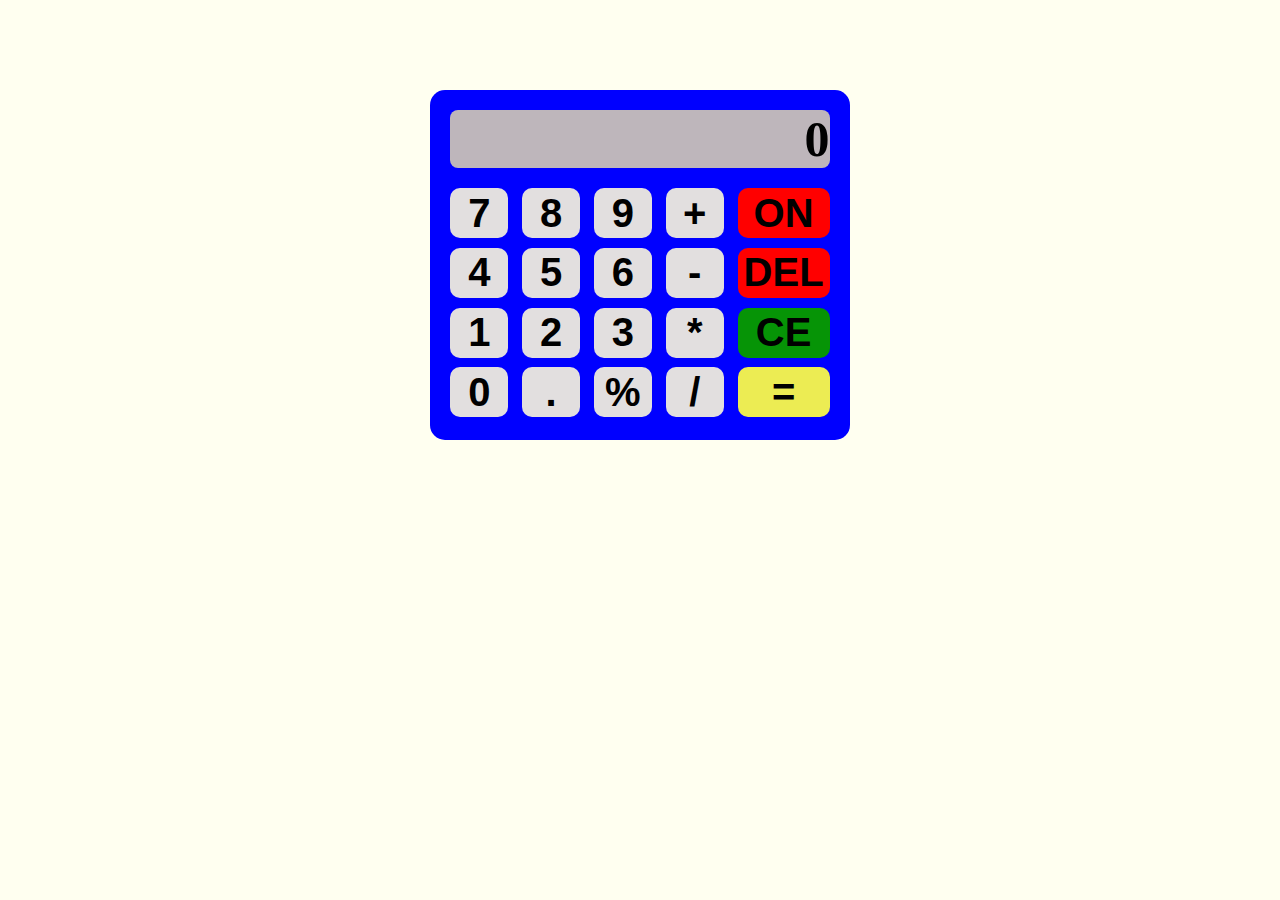
<file: calc.html>
<!DOCTYPE html>
<html lang="en">
<head>
    <meta charset="UTF-8">
    <meta name="viewport" content="width=device-width, initial-scale=1.0">
    <title>Calculator</title>
     <link rel = "stylesheet" href = "calcstyle.css">
</head>
<body>
       <div class="main">
            <div class="space">0</div>
            <div class="button">
                <button class="btn">7</button>
                <button class="btn">8</button>
                <button class="btn">9</button>
                <button class="btn">+</button>
                <button class="btn color">ON</button>
                <button class="btn">4</button>
                <button class="btn">5</button>
                <button class="btn">6</button>
                <button class="btn">-</button>
                <button class="btn color">DEL</button>
                <button class="btn">1</button> 
                <button class="btn">2</button>
                <button class="btn">3</button>
                <button class="btn">*</button>
                <button class="btn color-2">CE</button>
                <button class="btn">0</button>
                <button class="btn">.</button>
                <button class="btn">%</button>
                <button class="btn">/</button>
                <button class="btn color-3">=</button>
                
        </div>
       </div>
<script>
    let btn = document.querySelectorAll(".btn");
    let space = document.querySelector(".space");
    let val = '';   
    
     btn.forEach( (btn) => {
         btn.addEventListener("click", (e)=> {
            let value = e.target.innerHTML;
            
         if(value == "=")
         {
            val = eval(val);
            space.innerText = val;
         }
         else if(value == "CE")
         {
            val = '';
            space.innerText = val;
         }
         else if(value == "ON")
         {
            space.innerText="0"; 
             val='';
         }
         else if(value == "DEL")
            {
              space.innerText = val.substring(0,val.length-1);
              val = space.innerText;
            } 
         
        else{
             val += value;
             space.innerText = val;
        }  
         })
     });

    
</script>
</body>
</html>
</file>
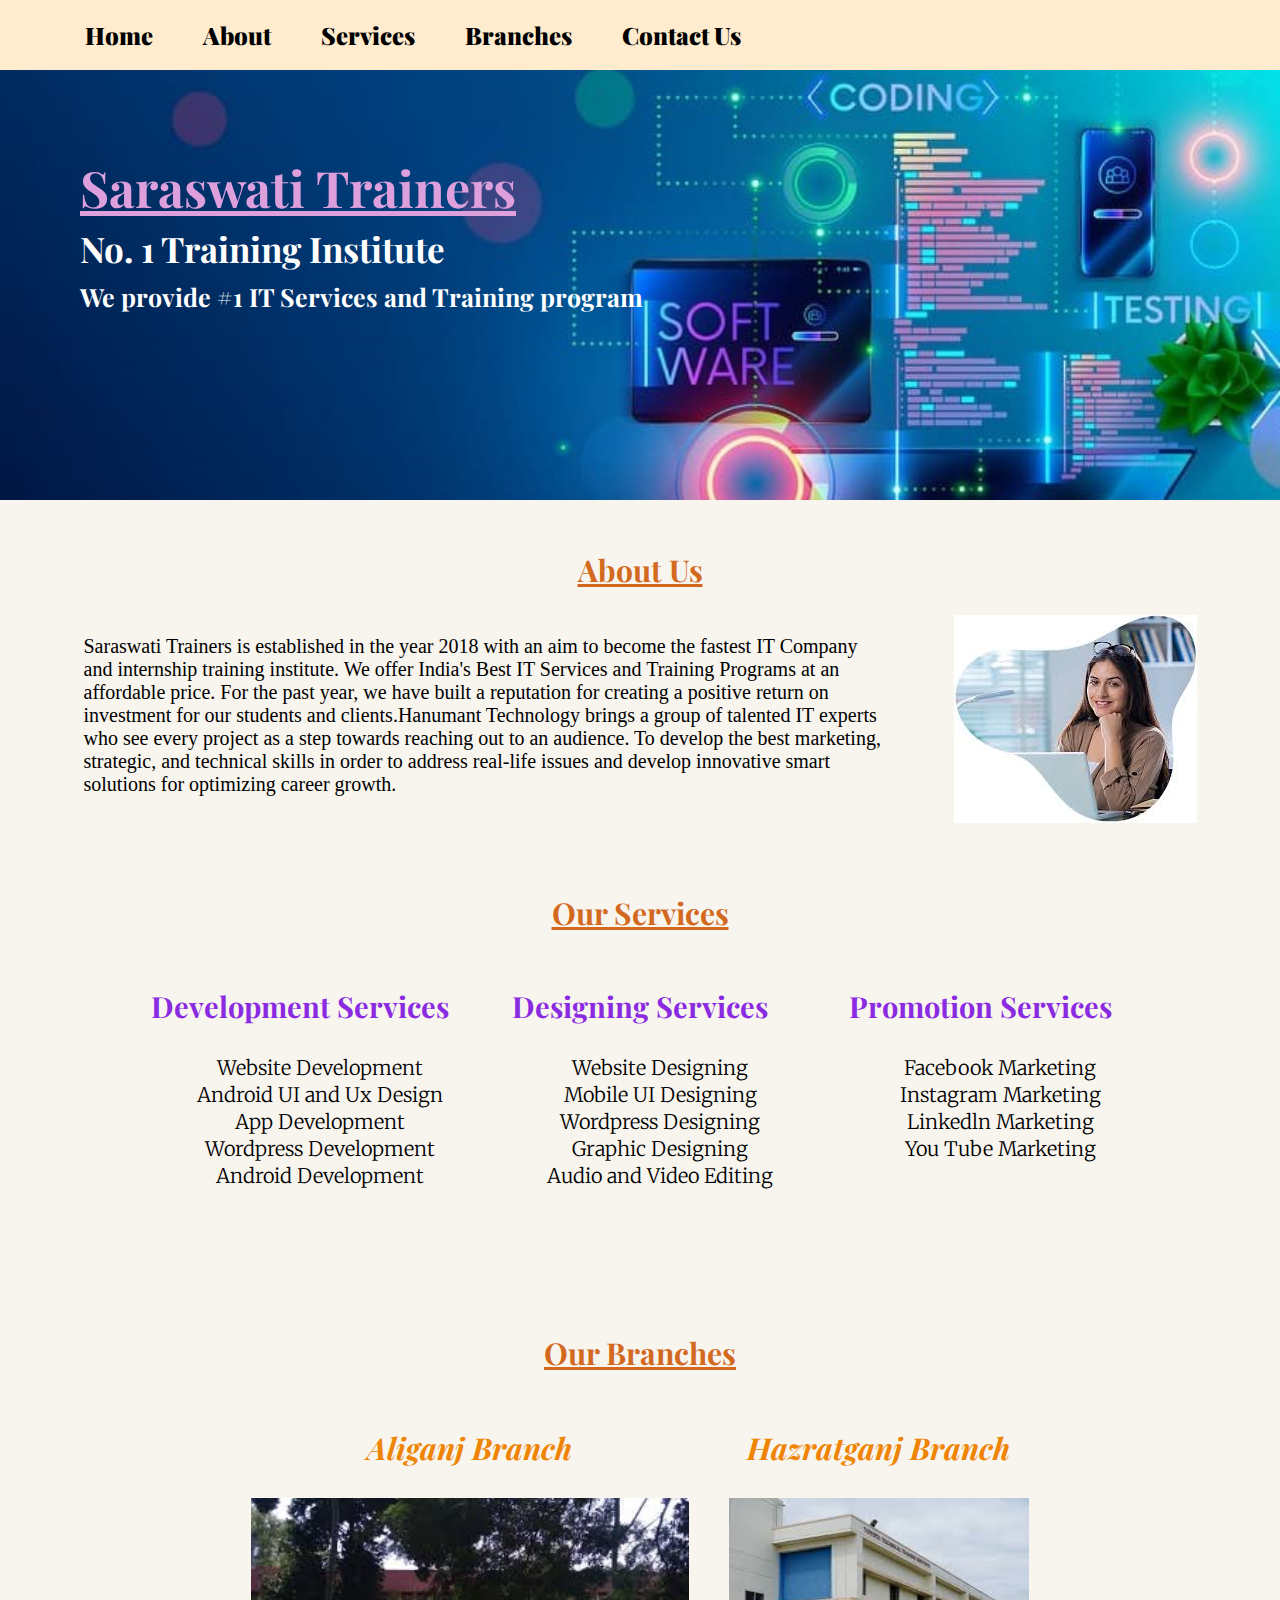
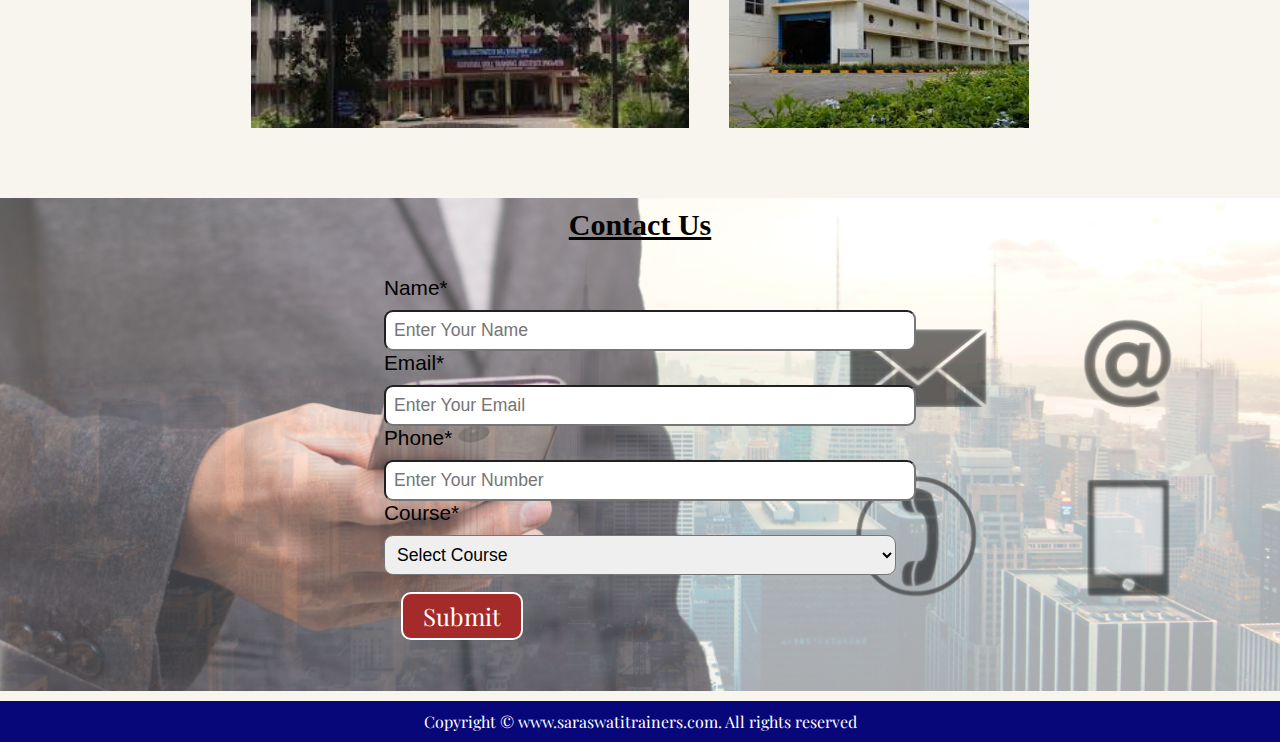
<file: landingpage.html>
<!DOCTYPE html>
<html lang="en">
<head>
    <meta charset="UTF-8">
    <meta name="viewport" content="width=device-width, initial-scale=1.0">
    <title>Saraswati Trainers</title>
    <link rel="stylesheet" href="lpstyle.css">
     <link rel="preconnect" href="https://fonts.googleapis.com">
<link rel="preconnect" href="https://fonts.gstatic.com" crossorigin>
<link href="https://fonts.googleapis.com/css2?family=Playfair+Display:ital,wght@0,400..900;1,400..900&display=swap" rel="stylesheet">
<link rel="preconnect" href="https://fonts.gstatic.com" crossorigin>
<link href="https://fonts.googleapis.com/css2?family=Merriweather:ital,wght@0,300;0,400;0,700;0,900;1,300;1,400;1,700;1,900&family=Playfair+Display:ital,wght@0,400..900;1,400..900&display=swap" rel="stylesheet">
</head>
<body>
 <header id="heading">
        <nav>    
            <ul>
                <li class="list"><a href="#heading">Home</a></li>
                <li class="list"><a href="#about">About</a></li>
                <li class="list"><a href="#services">Services</a></li>
                <li class="list"><a href="#branches">Branches</a></li>
                <li class="list"><a href="#contact">Contact Us</a></li>
            </ul>
        </nav>
        <div class="heading">
        <h1>Saraswati Trainers</h1>
        <h3>No. 1 Training Institute</h3>
        <h5>We provide #1 IT Services and Training program </h5>
        </div>
    </header>
    <section id="about">
        <h2>About Us</h2>
        <div>
        <p>Saraswati Trainers is established in the year 2018 with an aim to become the fastest IT Company and internship training institute. We offer India's Best IT Services and Training Programs at an affordable price. For the past year, we have built a reputation for creating a positive return on investment for our students and clients.Hanumant Technology brings a group of talented IT experts who see every project as a step towards reaching out to an audience. To develop the best marketing, strategic, and technical skills in order to address real-life issues and develop innovative smart solutions for optimizing career growth.
            </p>
            <img src ="images.jfif">
            </div>
    </section>
    <section id="services">
        <h2>Our Services</h2>
        <div class="courses">
            <div class="develop">
                <h3>Development Services</h3>
                    <ul>
                  <li>Website Development</li>
                  <li>Android UI and Ux Design</li>
                  <li>App Development</li>
                  <li>Wordpress Development</li>
                  <li>Android Development</li>
                    </ul>
              </div>
              <div class="design">
                <h3>Designing Services</h3>
                    <ul>
                        <li> Website Designing</li>
                        <li> Mobile UI Designing</li>
                        <li> Wordpress Designing</li>
                        <li> Graphic Designing</li>
                        <li> Audio and Video Editing</li>
                    </ul>
                </div>
            <div class="promote">
                <h3>Promotion Services</h3>
                    <ul>
                        <li> Facebook Marketing</li>
                        <li> Instagram Marketing</li>
                        <li>Linkedln Marketing</li>
                        <li>You Tube Marketing</li>
                        </ul>
                </div>
            </div>
    
    </section>
    <section id="branches">
        <h2>Our Branches</h2>
        <div class="sub-branch">
            <div class="branch-1">
                <h3>Aliganj Branch</h3>
                <img src="images (1).jfif" height="230x">
            </div>
            <div class="branch-2">
                <h3>Hazratganj Branch</h3>
                <img src="images (2).jfif" width="300px" height="230px">
            </div>
        </div>
    </section>
    <section id="contact">
        <h2>Contact Us</h2>
        <div id="contact-box">
            <form action="" id="contact-form">
                <div class="form-group">
                    <label for="name">Name*</label>
                    <input type="text" name ="name" id="name" placeholder="Enter Your Name"required>
                </div>
                <div class="form-group">
                    <label for="email">Email*</label>
                    <input type="email" name ="email" id="email" placeholder="Enter Your Email"required>
                </div>
                <div class="form-group">
                    <label for="phone">Phone*</label>
                    <input type="number" name ="phone" id="phone" placeholder="Enter Your Number"required>
                </div>
                <div class="form-group">
                    <label for="course">Course*</label>
                    <select name="course"required>
                        <option value="">Select Course</option>
                        <option value="bca">Development </option>
                        <option value="ba">Designing</option>
                        <option value="bsc">Promotion</option>
                    </select>
                </div>
                <button class="btn" type="submit" id="submitBtn">Submit</button>
            </form>
            </div>
            </section>
        
            <footer>
                <div class="center">
                    Copyright &copy; www.saraswatitrainers.com. All rights reserved
                </div> 
            </footer>
            <div id="popup"class="popup">
                <div class="popup-content">
                    <span class="close" onclick="closePopup()">&times;</span>
                    <p>Form submitted Successfully!</p>
                </div>
            </div>
                <script >
                    function submitForm(event) 
                    {   
                        event.preventDefault(); 
                        const formData = new FormData(event.target);    
                         for (const [name, value] of formData.entries()) 
                         {  
                        console.log(`${name}: ${value}`); 
                         }
                         event.target.reset();    
                        document.getElementById("popup").style.display = "block"; 
                    }
                    function closePopup() {    
                       document.getElementById("popup").style.display = "none"; 
                    }
                    document.getElementById("contact-form").addEventListener("submit", submitForm);  

                </script>
</body>
</html>
</file>
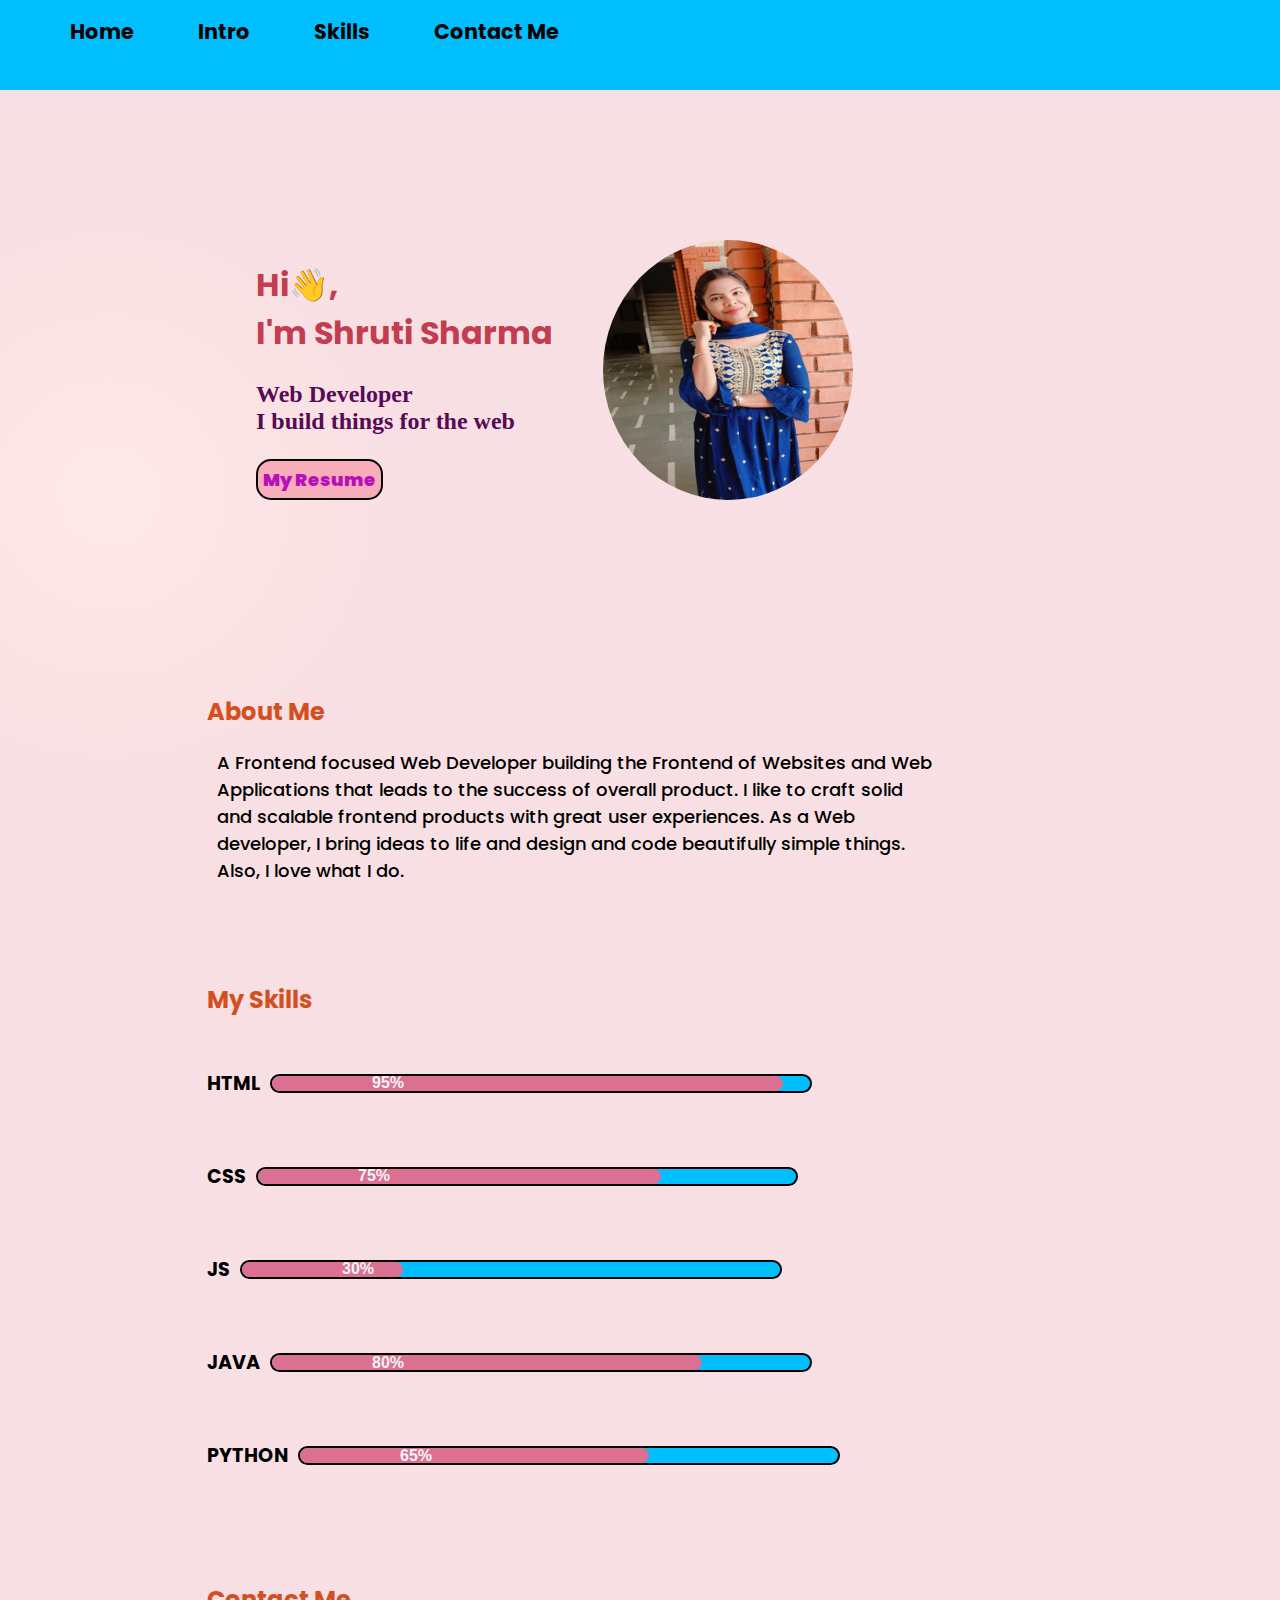
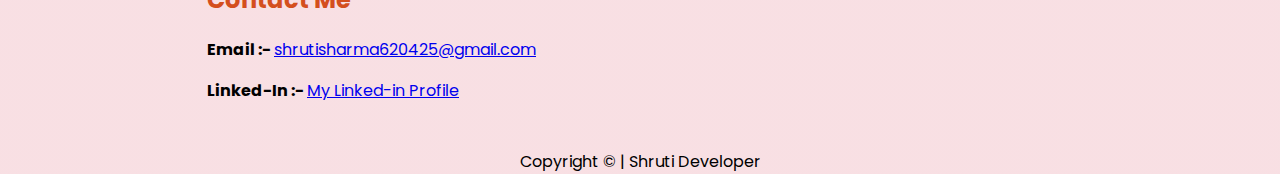
<file: portfolio.html>
<!DOCTYPE html>
<html lang="en">
<head>
    <meta charset="UTF-8">
    <meta name="viewport" content="width=device-width, initial-scale=1.0">
    <title>Portfolio</title>
    <link rel="stylesheet" href="portfoliostyle.css">
    <link rel="preconnect" href="https://fonts.googleapis.com">
<link rel="preconnect" href="https://fonts.gstatic.com" crossorigin>
<link href="https://fonts.googleapis.com/css2?family=Poppins:ital,wght@0,100;0,200;0,300;0,400;0,500;0,600;0,700;0,800;0,900;1,100;1,200;1,300;1,400;1,500;1,600;1,700;1,800;1,900&display=swap" rel="stylesheet">

</head>
<body>
    <div class="container">
        <div class="navbar">
            <nav>
                <ul>
                    <li><a href="#home">Home</a></li>
                    <li><a href="#intro">Intro</a></li>
                    <li><a href="#skills">Skills</a></li>
                    <li><a href="#contact">Contact Me</a></li>
                 
            </nav>
        </div>
        <div class="main" >
            <div id="home">
               <div class="about">
                    <div class="info">
                    <h1> Hi👋, <br> I'm Shruti Sharma</h1>
                    <h3>Web Developer<br>I build things for the web </h3>
                    <button class="btn"><a href="Resume.docx">My Resume</a></button>
                     </div>
                 </div>
                  <div class="image">
                    <img src="shruti.jpg"height="260px"width="250px">
                   </div>
               </div>

               <div id="intro">
                <h2>About Me</h2>
                <p>
                    A Frontend focused Web Developer building the Frontend of Websites and Web Applications that leads to the success of overall product. I like to craft solid and scalable frontend products with great user experiences. As a Web developer, I bring ideas to life and design and code beautifully simple things. Also, I love what I do. 
                    </p>  
               </div>
              
               <div id="skills"> 
                <h2>My Skills</h2>
                <div ><h5>HTML </h5><div class="item"><div class="ninetyfive"><p>95%</p></div></div></div>
                <div ><h5>CSS  </h5><div class="item"><div class="seventyfive"><p>75%</p></div></div></div> 
                <div ><h5>JS  </h5><div class="item"><div class="thirty"><p>30%</p></div></div></div>  
                <div ><h5>JAVA  </h5><div class="item"><div class="eighty"><p>80%</p></div></div></div> 
                <div ><h5>PYTHON  </h5><div class="item "><div class="sixtyfive"><p>65%</p></div></div></div> 
             </div>

               <div id="contact">
                <h2>Contact Me</h2>
                <p><b>Email :-  </b> <a href="shrutisharma620425@gmail.com">shrutisharma620425@gmail.com</a></p>
                <p><b>Linked-In :-  </b> <a href="https://www.linkedin.com/in/shruti-sharma-7292a3268">My Linked-in Profile</a></p>
               </div>
        </div>
        </div>
        <div class="center">
            Copyright &copy; | Shruti Developer
        </div> 
</body>
</html>
</file>
<file: calcstyle.css>
body{
    background-color:ivory;
}
.main{
    max-width:30%;
    margin:auto;
   margin-top: 90px;
    padding: 20px;
    background-color: blue;
      border-radius: 15px;  
     display: grid;
     grid-template-rows: 1fr 4fr;
     row-gap: 20px;
}
.space{
    background-color: rgba(194, 186, 186, 0.979);
    width: auto;
    border-radius:8px;
    font-size: 50px;
     font-weight: bolder;
     overflow:auto; 
     text-align: end;  
}
.button{ 
    display: grid;
    grid-template-columns: 1fr 1fr 1fr 1fr 1fr;
    column-gap: 14px;
    row-gap: 7px;
}
.btn{
    height: 50px; 
    background-color: rgb(226, 223, 223);
   border-radius: 10px;
     border: 0px;
     font-size: 40px;
     font-weight: bolder;   
     
}
.btn:hover{
    cursor:pointer;
    opacity:0.8;
}
 .color{
    background-color: red;
 }
 .color-2{
    background-color: rgb(6, 148, 6);
 }
 .color-3{
    background-color: rgb(236, 236, 83);
 }
</file>
<file: lpstyle.css>
body {
    margin:0px;
    padding:0px;
    background-color: rgb(248, 244, 238);
}
html{
    scroll-behavior: smooth;
}
header{
    background-image: url("institute.jpg");
    height: 500px;
    width: 100vw;
    background-size: 100vw;
    background-repeat: no-repeat;
     margin-bottom: 50px;
    }
li{
    list-style-type: none;
    display : inline;
    padding: 1px;
    margin-left: 44px;
    font-size: 20px;
    font-family: "Playfair Display", serif;
    font-weight: bold;
}
header nav ul li a{
    text-decoration: none;
    color:rgb(83, 83, 165);
    color: black;
    font-weight: bolder;
    font-size: x-large;
}
nav{
    background-color: blanchedalmond;
    width:100vw;
    margin: 0px;
    padding: 3px 0px 3px 0px;
}
.heading{
    padding: 80px;
    padding-left: 50px;
    margin-left: 30px;
}
.heading h1{
     line-height: 8px;  
    font-size: 50px;
    text-decoration: underline;
    font-weight: bolder;
    color: plum;
    font-family: "Playfair Display", serif;
}
.heading h3{
   font-size: 35px;
  margin: auto;
   color: white;
   font-family: "Playfair Display", serif;
}
.heading h5{  
    margin: auto;
    padding-top: 8px;
   font-size: 25px;
   color:  white;
   font-family: "Playfair Display", serif;
}
#about h2{
    text-align: center;
    font-weight: bold;
    font-size: 30px;
    font-family: "Playfair Display", serif;
    color:chocolate;
    text-decoration-line: underline;
}
#about p{
    font-size: 20px;
    width: 800px;
}
#about div {
       display:flex;
       flex-direction: row;
       justify-content: center;
       gap: 70px;
}
#services{
    width:100vw;
    margin: 70px auto 0px auto;
}
#services h2{
    text-align: center;
    font-weight: bold;
    font-size: 30px;
    font-family: "Playfair Display", serif;
    color:chocolate;
    text-decoration-line: underline;
}
.courses{
    display: flex;
    flex-direction: row;
    gap: 40px;
    justify-content: center;
    height: 350px;   
}
.develop,.design,.promote{
      width:300px;
}
 #services ul{
    display :flex;
    flex-direction: column;
    justify-content: center;
}
#services h3{
    text-align: center;
    font-weight: bold;
    font-size: 29px;
    color:blueviolet;
    font-family: "Playfair Display", serif;
} 
#services ul li{
    text-align: center;
    margin: auto;
    font-weight: 300;
    font-family: "Merriweather", serif;
    color:black;
}
#branches{
    margin-bottom: 100px;
    margin-top: 0px;
}
#branches h2{
    text-align: center;
    font-weight: bold;
    font-size: 30px;
    font-family: "Playfair Display", serif;
    color:chocolate;
    text-decoration-line: underline;
}
.sub-branch{
    display: flex;
   flex-direction: row;
   justify-content: center;
   gap: 40px;
   height: 300px; 
  
}
.sub-branch-1{
      align-items: center;
} 
.sub-branch-2{
    align-items: center;   
}
.sub-branch h3{
    font-size:30px;
    text-align: center;
    color:rgb(238, 132, 2);
    font-style: italic;
    font-family: "Playfair Display", serif;
}
#contact h2{
    text-align: center;
    font-weight: bold;
    font-size: 30px;
    color: black;
    padding: 10px;
    text-decoration-line: underline;
}
#contact {
    position: relative;
    background: url("contact.jpg") no-repeat center center/cover;
}
#contact-box {
    display: flex;
    justify-content: center;
    align-items: center;
    padding-bottom: 34px;
}

#contact-box input, select {
    width: 100%;
    padding: 0.5rem;
    border-radius: 9px;
    font-size: 1.1rem;
}
#contact-box form {
    width: 40%;
}
#contact-box label {
    font-size: 1.3rem;
    font-family: Arial, Helvetica, sans-serif;
}
.btn {
    padding: 6px 20px;
    border: 2px solid white;
    background-color: brown;
    color: white;
    margin: 17px;
    font-size: 1.5rem;
    font-family: "Playfair Display", serif;
    border-radius: 10px;
    cursor: pointer
}
.center{
    margin-top: 10px;
    padding: 10px;
    text-align: center;
    font-family: "Playfair Display", serif;
     color: white;
    background-color: rgb(7, 7, 121);
}
.popup {
    display: none;
    position: fixed;
    top: 50%;
    left: 50%;
    transform: translate(-50%, -50%);
    background-color: #ff7f50;
    border: 1px solid #ccc;
    padding: 20px;
    z-index: 9999;
    color: #fff;
}

.popup-content {
    text-align: center;
}

.close {
    position: absolute;
    top: 10px;
    right: 10px;
    cursor: pointer;
    color: #aaa;
    float: right;
    font-size: 28px;
    font-weight: bold;
}

.form-group::after {
    content: "";
    display: block;
    clear: both;
}

.form-group label {
    display: block;
    width: 100%;
    margin-bottom: 10px;
}
</file>
<file: portfoliostyle.css>
body{
    margin: 0px;
    padding: 0px;
    background-image: radial-gradient(circle 311px at 8.6% 27.9%, rgba(500, 20, 20, 0.1) 12.9%, rgba(239, 183, 192, 0.44) 91.2%);
}
    h1,h2,p,h5,.center,a{
    font-family: "Poppins", sans-serif;
}
.container{
    display: flex;
    flex-direction: column;
    height: 100%;
    width: 100%;
}
.navbar{
    background-color:  #00BFFF;
    width: 100vw;
    height: 10vh;
}
.navbar ul li{
    list-style: none;
   display: inline-block;
}
.navbar ul li a{
    padding: 10px;
    text-decoration: none;
    color:black;
    font-size: 1.3rem;
    padding: 0px 30px 0px 30px;
    font-family: "Poppins", sans-serif;
    font-weight: bolder;
}
.main{
    display:flex;
     width:70vw;
     flex-direction: column;
     margin: auto;
     margin-top: 30px;
     padding: 15px;
}
#home{
    display: flex;
    width:60vw;
    flex-direction: row;
     margin: 90px auto 140px auto;
     padding: 15px;
}
.info h1{
    color:#c13d4f;
}
.info h3{
    font-size:x-large;
    color: rgb(85, 11, 85);
}
h2{
    color:rgb(212, 79, 30);
}
.about{
    width:40%;
}
.btn{
    border-radius: 15px;
    font-family: "Poppins", sans-serif;
    background-color: rgb(248, 173, 186);
    padding: 5px;
    font-weight:900;
    font-size: large;
    border: 2px solid black;
}
.btn a{
    text-decoration: none;
    color: rgb(184, 16, 184);
}
 .image{
    margin-left: 40px;
    width:35%;transition: transform 0.2s ease;
}
.image img{
    border-radius: 50%;
    overflow: hidden;
    transition: transform 2s ease;
}
img:hover{
    transform: rotateY(45deg);
}
#intro{
    width:70vw;
     margin: auto;
     padding: 15px;
}
#intro p{
    font-size: large;
    font-weight: 500;
    width:80%;
    margin-left: 10px;
}
#contact, #skills{
     width:70vw;
     margin: auto;
     margin-top: 30px;
     padding: 15px;
 }
 #skills h5{
    color: black;
    font-size: larger;
 }
#skills{
    width:70vw; 
     margin: auto;
     margin-top: 30px;
     padding: 15px;
}
.item{
    width:60%;
    height: 15px;
    margin-left: 10px;
     background-color:  #00BFFF;
    border: 2px solid black;;
    border-radius: 15px;
}
#skills div{
    display: flex;
    align-items: center;
}
.ninetyfive{
    background-color: palevioletred;
      width: 95%;
      height: 15px;
      border-radius: 15px;
      font-size: small;
      font-weight: bolder;
    
}
.item p{
    font-size: medium;
    font-family: 'Franklin Gothic Medium', 'Arial Narrow', Arial, sans-serif;
    font-weight: 900;
    padding: 100px;
    color: whitesmoke;
}
.seventyfive{  
     background-color: palevioletred;
    width: 75%;
    height: 15px;
    border-radius: 15px;
}
.thirty{
    background-color: palevioletred;
    width: 30%;
    height: 15px;
    border-radius: 15px;
}
.eighty{
   background-color: palevioletred;
    width: 80%;
    height: 15px;
    border-radius: 15px;
}
.sixtyfive{
   background-color: palevioletred;
    width: 65%;
    height: 15px;
    border-radius: 15px;
}
.center{
    text-align: center;
}
</file>
